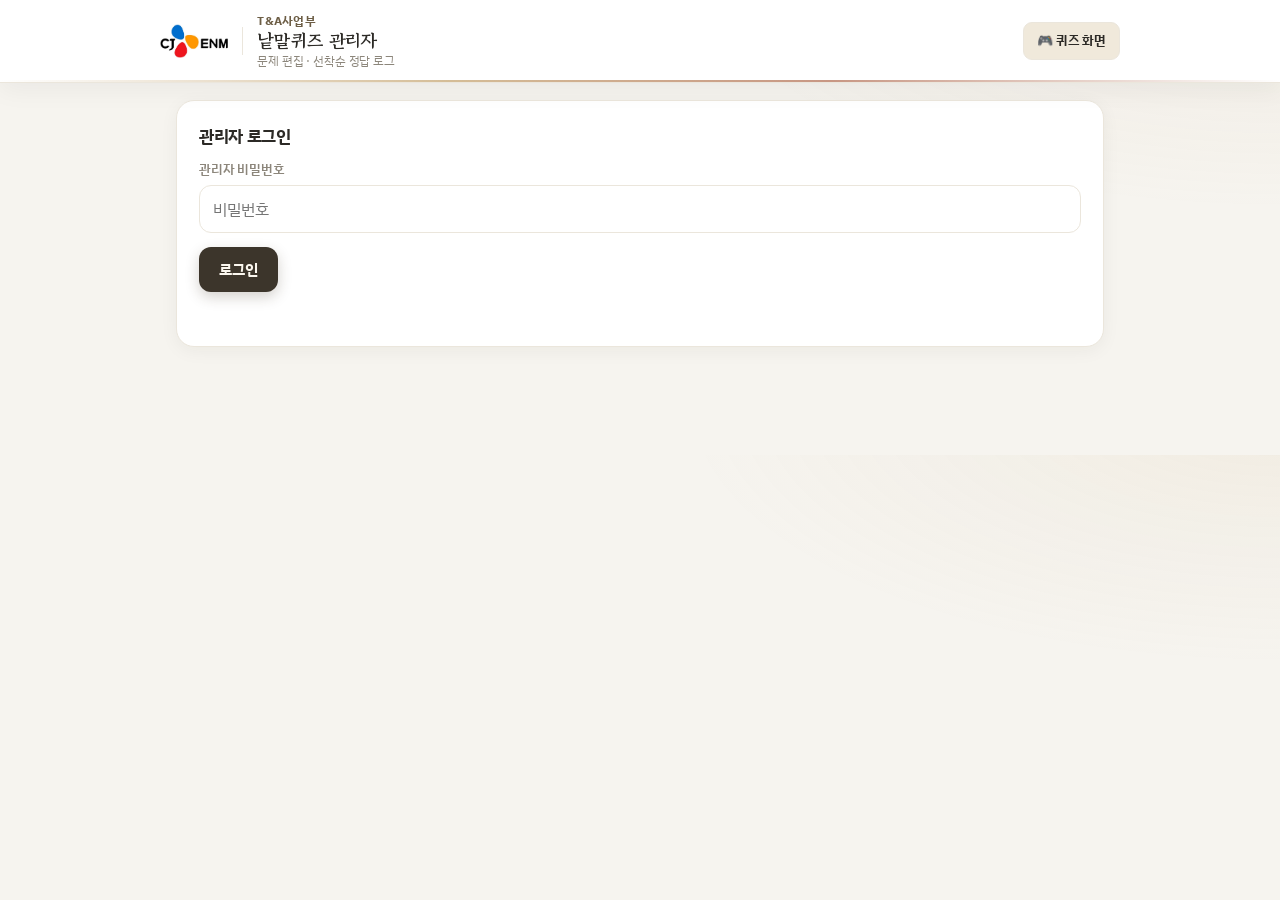
<file: admin.html>
<!DOCTYPE html>
<html lang="ko">
  <head>
    <meta charset="UTF-8" />
    <meta name="viewport" content="width=device-width, initial-scale=1.0" />
    <title>관리자 · 컴플라이언스 낱말퀴즈</title>
    <link rel="preconnect" href="https://fonts.googleapis.com" />
    <link rel="preconnect" href="https://fonts.gstatic.com" crossorigin />
    <link
      rel="stylesheet"
      href="https://fonts.googleapis.com/css2?family=Gowun+Batang:wght@400;700&family=IBM+Plex+Sans+KR:wght@400;500;600;700&display=swap"
    />
    <link rel="stylesheet" href="css/style.css?v=23" />
  </head>
  <body>
    <header class="topbar">
      <div class="topbar-inner">
        <a class="brand-home" href="index.html" aria-label="퀴즈 화면으로">
          <img class="logo" src="assets/logo.png?v=23" alt="CJ ENM" onerror="this.onerror=null;this.src='assets/logo.svg?v=23'" />
          <div class="divider"></div>
          <div class="titles">
            <div class="org">T&A사업부</div>
            <div class="title">낱말퀴즈 관리자</div>
            <div class="subtitle">문제 편집 · 선착순 정답 로그</div>
          </div>
        </a>
        <nav class="topbar-nav">
          <a class="nav-btn" href="index.html">🎮 퀴즈 화면</a>
        </nav>
      </div>
    </header>

    <main class="wrap">
      <!-- 로그인 -->
      <div class="card" id="loginCard">
        <h2>관리자 로그인</h2>
        <label for="pw">관리자 비밀번호</label>
        <input id="pw" type="password" placeholder="비밀번호" />
        <div style="margin-top: 14px">
          <button id="loginBtn" class="btn-primary">로그인</button>
        </div>
        <div id="loginStatus" class="status"></div>
      </div>

      <div id="adminBody" class="hidden">
        <div id="demoBanner" class="banner hidden">
          ⚠️ 데모 모드 — Firebase 미설정 상태입니다. 입력 내용과 로그가 이
          브라우저에만 저장됩니다. 실제 운영 전
          <code>js/firebase-config.js</code> 설정이 필요합니다.
        </div>

        <!-- 문제 편집 (비주얼 에디터) -->
        <div class="card">
          <h2>① 문제 편집</h2>
          <div class="puzzle-bar">
            <select id="puzzleSelect" aria-label="퍼즐 선택"></select>
            <button id="newPuzzleBtn" class="btn-ghost">+ 새 퍼즐</button>
            <button id="activateBtn" class="btn-primary">이 퍼즐 진행</button>
            <button id="deletePuzzleBtn" class="btn-danger">삭제</button>
            <span id="activeBadge" class="muted"></span>
          </div>
          <p class="hd-desc">
            여러 퍼즐을 만들 수 있어요. <b>이 퍼즐 진행</b>으로 지정한 퍼즐이 참가자에게 보입니다.<br />
            단어·힌트를 입력하고, <b>방향</b> 버튼과 <b>◀▲▼▶</b> 로 위치를 옮기면
            오른쪽 미리보기에 바로 반영됩니다. 다 되면 <b>저장</b>을 누르세요.
            서로 안 이어지는 단어가 붙으면 빨갛게 표시됩니다 — <b>🧩 자동 정렬</b>로 한 번에 정리할 수 있어요.
          </p>
          <label for="puzzleTitle">퍼즐 제목</label>
          <input id="puzzleTitle" type="text" placeholder="컴플라이언스 가로세로 낱말퀴즈" />
          <label class="toggle" style="margin-top: 14px">
            <input type="checkbox" id="hintToggle" />
            참가자 화면에 <b>💡 글자 힌트</b> 버튼 표시(랜덤 한 글자 공개)
          </label>
          <label class="muted" style="display: inline-flex; align-items: center; gap: 6px; margin-left: 14px">
            힌트 사용 횟수
            <input id="hintLimit" type="number" min="0" step="1" value="3"
              style="width: 60px; padding: 6px 8px" />
            회
          </label>

          <div class="editor-wrap" style="margin-top: 14px">
            <div>
              <div class="muted" style="margin-bottom: 6px">
                미리보기 — 글자를 <b>마우스로 끌어</b> 단어를 옮길 수 있어요
              </div>
              <div class="cw-scroll"><div id="preview"></div></div>
              <div id="conflictWarn"></div>
              <div class="toolbar" style="margin-top: 12px">
                <button id="addWordBtn" class="btn-ghost">+ 단어 추가</button>
                <button id="arrangeBtn" class="btn-ghost">🧩 자동 정렬(십자말풀이 자동 생성)</button>
                <label class="muted" style="display: inline-flex; align-items: center; gap: 4px; margin: 0">
                  최대 가로:세로 비율
                  <input id="maxRatio" type="number" min="1" step="0.1" value="1.6"
                    style="width: 64px; padding: 6px 8px" />
                </label>
                <button id="saveBtn" class="btn-primary">저장하기</button>
                <span id="saveStatus" class="status"></span>
              </div>
            </div>
            <div>
              <div class="muted" style="margin-bottom: 6px">단어 · 힌트</div>
              <div id="wordList"></div>
            </div>
          </div>
        </div>

        <!-- 정답 로그 -->
        <div class="card">
          <h2>② 정답 로그</h2>
          <div class="toolbar">
            <span class="muted">정렬:</span>
            <div class="seg" id="sortSeg">
              <button data-sort="order" class="active">제출 순서(선착순)</button>
              <button data-sort="time">풀이 시간(빠른순)</button>
            </div>
            <button id="refreshBtn" class="btn-ghost">새로고침</button>
            <button id="csvBtn" class="btn-ghost">CSV 내려받기</button>
            <button id="drawBtn" class="btn-primary">🎲 랜덤 뽑기</button>
            <button id="resetBtn" class="btn-danger">순위 초기화</button>
            <span id="logStatus" class="muted"></span>
          </div>
          <div id="drawBox" class="draw-box hidden">
            <div class="muted">당첨자</div>
            <div class="winner" id="winnerName">—</div>
            <div class="muted" id="winnerDept"></div>
          </div>
          <div class="tbl-scroll">
            <table>
              <thead>
                <tr>
                  <th>순위</th>
                  <th>이름</th>
                  <th>소속/부서</th>
                  <th>제출 시각</th>
                  <th>풀이 시간</th>
                </tr>
              </thead>
              <tbody id="logBody"></tbody>
            </table>
          </div>
        </div>
      </div>
    </main>

    <script type="module" src="js/admin.js?v=23"></script>
  </body>
</html>
</file>
<file: css/style.css>
/* style.css — CJ ENM · T&A사업부 컴플라이언스 가로세로 낱말퀴즈 */
:root {
  --cell: 50px;
  --brand: #1668d6; /* CJ 블루 */
  --brand-dark: #0f4fa8;
  --brand2: #e8330d; /* CJ 레드 (포인트) */
  --accent: #f7a300; /* CJ 오렌지 */
  --ink: #141414;
  --muted: #6b7280;
  --line: #c7ccd4;
  --grid-line: #2b2b2b;
  --bg: #f4f5f7;
  --ok: #15803d;
  --warn: #c2410c;
  font-family: "Pretendard", -apple-system, BlinkMacSystemFont,
    "Apple SD Gothic Neo", "Malgun Gothic", system-ui, sans-serif;
}

* {
  box-sizing: border-box;
}
body {
  margin: 0;
  background: var(--bg);
  color: var(--ink);
  -webkit-text-size-adjust: 100%;
  line-height: 1.5;
}
a {
  color: var(--brand-dark);
}

/* 상단바 */
.topbar {
  background: #fff;
  border-bottom: 1px solid var(--line);
  padding: 12px 18px;
  position: sticky;
  top: 0;
  z-index: 10;
  box-shadow: 0 1px 3px rgba(0, 0, 0, 0.04);
}
.topbar-inner {
  max-width: 960px;
  margin: 0 auto;
  display: flex;
  align-items: center;
  gap: 14px;
}
.topbar .logo {
  height: 34px;
  width: auto;
  flex: none;
}
.topbar .divider {
  width: 1px;
  height: 28px;
  background: var(--line);
  flex: none;
}
.topbar .titles .org {
  font-size: 12px;
  color: var(--brand-dark);
  font-weight: 700;
  letter-spacing: 0.02em;
}
.topbar .titles .title {
  font-size: 18px;
  font-weight: 800;
  line-height: 1.2;
}
.topbar .titles .subtitle {
  font-size: 12px;
  color: var(--muted);
}

.wrap {
  max-width: 960px;
  margin: 0 auto;
  padding: 18px 16px 90px;
  position: relative;
}

.banner {
  background: #fff7ed;
  border: 1px solid #fed7aa;
  color: #9a3412;
  padding: 11px 13px;
  border-radius: 10px;
  font-size: 13px;
  margin-bottom: 16px;
}
.banner code {
  background: #fde8d0;
  padding: 1px 5px;
  border-radius: 4px;
}

.card {
  background: #fff;
  border: 1px solid var(--line);
  border-radius: 14px;
  padding: 20px;
  margin-bottom: 18px;
  box-shadow: 0 1px 2px rgba(0, 0, 0, 0.03);
}
.card h2 {
  margin: 0 0 6px;
  font-size: 17px;
}
.card .hd-desc {
  margin: 0 0 14px;
  font-size: 13.5px;
  color: var(--muted);
}

/* 타이머 */
.timer-bar {
  display: flex;
  align-items: center;
  justify-content: space-between;
  gap: 10px;
  margin-bottom: 14px;
  flex-wrap: wrap;
}
.timer {
  font-variant-numeric: tabular-nums;
  font-weight: 800;
  font-size: 20px;
  color: var(--brand-dark);
  background: #eaf1fc;
  border: 1px solid #bcd5f6;
  border-radius: 999px;
  padding: 6px 16px;
}

/* 퍼즐 그리드 */
.cw-scroll {
  overflow-x: auto;
  padding: 4px 0 8px;
}
.cw-grid {
  display: grid;
  gap: 0;
  width: max-content;
  margin: 0 auto;
  background: var(--grid-line);
  border: 2px solid var(--grid-line);
  border-radius: 4px;
}
.cw-cell {
  width: var(--cell);
  height: var(--cell);
  position: relative;
  background: #fff;
  outline: 1px solid var(--grid-line);
}
.cw-blank {
  background: var(--grid-line);
  outline: none;
}
.cw-num {
  position: absolute;
  top: 2px;
  left: 3px;
  font-size: 11px;
  font-weight: 700;
  color: var(--brand-dark);
  line-height: 1;
  pointer-events: none;
  z-index: 1;
}
.cw-input {
  width: 100%;
  height: 100%;
  border: none;
  text-align: center;
  font-size: 24px;
  font-weight: 700;
  background: transparent;
  color: var(--ink);
  padding: 0;
  outline: none;
  caret-color: var(--brand);
}
.cw-input:focus {
  background: #dceafb;
  box-shadow: inset 0 0 0 2px var(--brand);
}
/* 교차 칸: 정답 글자를 미리 보여주는 힌트 */
.cw-cell.cw-hint {
  background: #eaf1fc;
}
.cw-cell.cw-hint .cw-input {
  color: var(--brand);
  font-weight: 800;
}
.cw-cell.correct {
  background: #e6f6ec !important;
}
.cw-cell.correct .cw-input {
  color: var(--ok);
}

/* 힌트(열쇠) 목록 */
.clues {
  display: grid;
  grid-template-columns: 1fr 1fr;
  gap: 22px;
}
.clues h3 {
  font-size: 15px;
  margin: 0 0 10px;
  color: #fff;
  background: var(--brand);
  display: inline-block;
  padding: 4px 12px;
  border-radius: 999px;
}
.clues ol {
  margin: 0;
  padding: 0;
  list-style: none;
}
.clues li {
  display: flex;
  gap: 9px;
  font-size: 15px;
  line-height: 1.55;
  padding: 8px 0;
  border-bottom: 1px solid #eef0f3;
}
.clues li .qn {
  flex: none;
  min-width: 24px;
  height: 24px;
  border-radius: 6px;
  background: #eaf1fc;
  color: var(--brand);
  font-weight: 800;
  font-size: 13px;
  display: inline-flex;
  align-items: center;
  justify-content: center;
}
@media (max-width: 600px) {
  .clues {
    grid-template-columns: 1fr;
    gap: 16px;
  }
  :root {
    --cell: 42px;
  }
  .cw-input {
    font-size: 21px;
  }
}

/* 입력 폼 */
label {
  display: block;
  font-size: 13px;
  color: var(--muted);
  margin: 12px 0 5px;
  font-weight: 600;
}
input[type="text"],
input[type="password"],
textarea {
  width: 100%;
  padding: 12px 13px;
  border: 1px solid var(--line);
  border-radius: 10px;
  font-size: 16px;
  font-family: inherit;
}
input[type="text"]:focus,
input[type="password"]:focus,
textarea:focus {
  outline: none;
  border-color: var(--brand);
  box-shadow: 0 0 0 3px rgba(22, 104, 214, 0.14);
}
textarea {
  min-height: 240px;
  resize: vertical;
  line-height: 1.55;
  font-size: 14px;
}
.row {
  display: flex;
  gap: 12px;
}
.row > div {
  flex: 1;
}

button,
.btn {
  appearance: none;
  border: none;
  border-radius: 10px;
  padding: 12px 20px;
  font-size: 15px;
  font-weight: 700;
  cursor: pointer;
  font-family: inherit;
}
.btn-primary {
  background: var(--brand);
  color: #fff;
}
.btn-primary:hover {
  background: var(--brand-dark);
}
.btn-primary:disabled {
  background: #a9c4ec;
  cursor: not-allowed;
}
.btn-ghost {
  background: #f1f2f4;
  color: var(--ink);
  border: 1px solid var(--line);
}
.btn-ghost:hover {
  background: #e7e9ec;
}
.btn-danger {
  background: #fff;
  color: #b91c1c;
  border: 1px solid #fca5a5;
}
.btn-danger:hover {
  background: #fef2f2;
}
.btn-lg {
  padding: 16px 32px;
  font-size: 18px;
  border-radius: 12px;
}

.status {
  margin-top: 12px;
  font-size: 14px;
  min-height: 20px;
}
.status.ok {
  color: var(--ok);
  font-weight: 700;
}
.status.bad {
  color: var(--warn);
}

.result-box {
  text-align: center;
  padding: 26px 16px;
}
.result-box .rank {
  font-size: 44px;
  font-weight: 900;
  color: var(--brand);
}
.result-box .msg {
  margin-top: 8px;
  color: var(--muted);
}

/* 시작 화면(인트로) — 퍼즐을 가렸다가 시작하기 누르면 시작 */
.intro {
  text-align: center;
  padding: 40px 20px;
}
.intro h2 {
  font-size: 22px;
  margin: 0 0 10px;
}
.intro p {
  color: var(--muted);
  font-size: 15px;
  margin: 6px 0;
}
.intro .rules {
  display: inline-block;
  text-align: left;
  background: #eef4fd;
  border: 1px solid #cfe0fa;
  border-radius: 12px;
  padding: 16px 20px;
  margin: 18px 0 24px;
  font-size: 14px;
  line-height: 1.9;
}
.intro .rules b {
  color: var(--brand2);
}
.intro-form {
  max-width: 440px;
  margin: 0 auto;
  text-align: left;
}

/* 관리자: 로그 테이블 */
table {
  width: 100%;
  border-collapse: collapse;
  font-size: 14px;
}
th,
td {
  text-align: left;
  padding: 10px 11px;
  border-bottom: 1px solid var(--line);
}
th {
  color: var(--muted);
  font-size: 12px;
  font-weight: 700;
}
tr.first td {
  background: #eaf1fc;
  font-weight: 700;
}
.rank-badge {
  display: inline-block;
  min-width: 22px;
  text-align: center;
  font-weight: 800;
  color: var(--brand-dark);
}
.muted {
  color: var(--muted);
  font-size: 13px;
}
.hidden {
  display: none !important;
}

.toolbar {
  display: flex;
  gap: 10px;
  flex-wrap: wrap;
  align-items: center;
  margin-bottom: 12px;
}
.seg {
  display: inline-flex;
  border: 1px solid var(--line);
  border-radius: 9px;
  overflow: hidden;
}
.seg button {
  border-radius: 0;
  padding: 8px 14px;
  font-size: 13px;
  background: #fff;
  color: var(--muted);
}
.seg button.active {
  background: var(--brand);
  color: #fff;
}

/* 인쇄 시: 입력칸은 비우고 그리드/힌트만 */
@media print {
  .no-print {
    display: none !important;
  }
  body {
    background: #fff;
  }
  .cw-input {
    color: transparent !important;
  }
  .cw-cell.cw-hint .cw-input {
    color: var(--brand) !important;
  }
}

/* ───────────────── 역동적 효과 / 상호작용 ───────────────── */

/* 현재 입력 칸 & 현재 단어 하이라이트 */
.cw-cell.in-word {
  background: #eaf3ff;
}
.cw-cell.active {
  background: #cfe2fb;
  box-shadow: inset 0 0 0 3px var(--brand2);
  z-index: 2;
}
.cw-cell.active .cw-input {
  caret-color: var(--brand2);
}

/* 글자 입력 시 살짝 튀는 팝 애니메이션 */
@keyframes cwpop {
  0% { transform: scale(0.62); }
  55% { transform: scale(1.18); }
  100% { transform: scale(1); }
}
.cw-cell.pop .cw-input {
  animation: cwpop 0.18s ease;
}

/* 랜덤으로 공개된 힌트 글자 */
.cw-cell.cw-revealed {
  background: #fff4d6;
}
.cw-cell.cw-revealed .cw-input {
  color: #c97a00;
  font-weight: 800;
}

/* 정답 단어 맞췄을 때 한 번 반짝 */
@keyframes correctflash {
  0% { background: #b8f0cd; }
  100% { background: #e6f6ec; }
}
.cw-cell.correct {
  animation: correctflash 0.5s ease;
}

/* 힌트 버튼 */
.btn-hint {
  background: linear-gradient(135deg, #ffb43d, var(--accent));
  color: #4a2c00;
}
.btn-hint:hover { filter: brightness(1.05); }
.btn-hint:disabled { opacity: 0.5; cursor: not-allowed; }

/* 버튼 눌림 효과 */
button:active { transform: translateY(1px) scale(0.99); }

/* 카드 살짝 떠오르기 */
.card { transition: box-shadow 0.2s ease, transform 0.2s ease; }

/* 타이머 박동 */
@keyframes tick {
  0%, 100% { transform: scale(1); }
  50% { transform: scale(1.06); }
}
.timer.run { animation: tick 1s ease-in-out infinite; }

/* 로고 호버 시 블라썸 살짝 회전 */
.topbar .logo { transition: transform 0.4s ease; }
.topbar .logo:hover { transform: rotate(8deg) scale(1.04); }

/* 결과 등수 등장 */
@keyframes rankpop {
  0% { transform: scale(0.4); opacity: 0; }
  60% { transform: scale(1.15); opacity: 1; }
  100% { transform: scale(1); }
}
.result-box .rank { animation: rankpop 0.5s cubic-bezier(0.2, 1.2, 0.4, 1); }

/* 컨페티 */
.confetti {
  position: fixed;
  inset: 0;
  pointer-events: none;
  overflow: hidden;
  z-index: 9999;
}
.confetti i {
  position: absolute;
  top: -24px;
  width: 9px;
  height: 14px;
  border-radius: 2px;
  opacity: 0.95;
  animation: conffall linear forwards;
}
@keyframes conffall {
  to { transform: translateY(112vh) rotate(720deg); }
}

/* 관리자: 에디터 (세로 배치 — 미리보기가 입력 칸을 찌그러뜨리지 않도록) */
.editor-wrap { display: grid; grid-template-columns: 1fr; gap: 16px; }
.editor-wrap .cw-scroll { max-width: 100%; }
.word-row {
  display: grid;
  grid-template-columns: 130px minmax(0, 1fr) auto auto auto auto;
  gap: 8px;
  align-items: center;
  margin-bottom: 6px;
}
.word-row input[type="text"] { font-size: 14px; padding: 8px 9px; }
.word-row .dirbtn {
  padding: 8px 10px; font-size: 13px; white-space: nowrap;
  background: #eef1f5; border: 1px solid var(--line);
}
.word-row .dirbtn.down { background: #eef4fd; color: var(--brand-dark); }
.word-row .nudge { display: inline-flex; gap: 2px; }
.word-row .nudge button {
  padding: 4px 7px; font-size: 12px; background: #f1f2f4;
  border: 1px solid var(--line); line-height: 1;
}
.word-row .rm {
  padding: 6px 9px; background: #fff; color: #b91c1c;
  border: 1px solid #fca5a5; font-size: 13px;
}
.editor-head, .word-row { font-size: 13px; }
.conflict-warn {
  background: #fef2f2; border: 1px solid #fca5a5; color: #b91c1c;
  border-radius: 8px; padding: 8px 10px; font-size: 13px; margin: 8px 0;
}
.draw-box {
  text-align: center; padding: 22px; margin-top: 10px;
  background: #eef4fd; border: 1px dashed #9bc0f2; border-radius: 12px;
}
.draw-box .winner { font-size: 30px; font-weight: 900; color: var(--brand); }
.toggle {
  display: inline-flex; align-items: center; gap: 8px;
  font-size: 14px; font-weight: 700; cursor: pointer;
}
.toggle input { width: auto; }
.cw-cell.cw-conflict {
  background: #ffd9d4 !important;
  box-shadow: inset 0 0 0 2px var(--brand2);
}
/* 에디터 미리보기: 단어를 마우스로 끌어 이동 */
.cw-draggable .cw-input { cursor: grab; touch-action: none; }
.cw-draggable .cw-cell.cw-blank { cursor: default; }

/* ───────── 에디터 단어 카드 (힌트 잘림 해결) ───────── */
.word-card {
  border: 1px solid var(--line);
  border-radius: 12px;
  padding: 10px 12px;
  margin-bottom: 8px;
  background: #fff;
}
.wc-top { display: flex; gap: 8px; align-items: center; flex-wrap: wrap; }
.wc-top .ans { width: 150px; flex: none; font-weight: 700; }
.wc-clue { margin-top: 8px; }
.wc-clue textarea {
  width: 100%;
  min-height: 46px;
  font-size: 14px;
  line-height: 1.45;
  resize: vertical;
}

/* ───────── 가로/세로 열쇠 색 구분 (연한 색) ───────── */
.clue-group { border-radius: 14px; padding: 14px 16px; }
.g-across { background: #eef5ff; }
.g-across h3 { background: var(--brand); color: #fff; }
.g-across .qn { background: #d3e4ff; color: var(--brand-dark); }
.g-down { background: #fff6e9; }
.g-down h3 { background: var(--accent); color: #4a2c00; }
.g-down .qn { background: #ffe5bd; color: #9a5b00; }

/* ───────── 귀여운 애니메이션 ───────── */
/* 칸 선택할 때 통 튀기 */
@keyframes cwbounce {
  0% { transform: scale(1); }
  45% { transform: scale(1.22); }
  100% { transform: scale(1); }
}
.cw-cell.active .cw-input { animation: cwbounce 0.22s ease; }

/* 힌트로 글자 공개될 때 반짝 회전 */
@keyframes sparklepop {
  0% { transform: scale(0.3) rotate(-15deg); }
  60% { transform: scale(1.3) rotate(8deg); }
  100% { transform: scale(1) rotate(0); }
}
.cw-cell.cw-revealed .cw-input { animation: sparklepop 0.45s ease; }

/* 정답 알림 통통 */
@keyframes pulseok { 0%, 100% { transform: scale(1); } 50% { transform: scale(1.07); } }
.status.ok { animation: pulseok 0.5s ease; display: inline-block; }

/* 결과(등수) 등장 */
@keyframes popin {
  0% { transform: scale(0.5); opacity: 0; }
  70% { transform: scale(1.1); opacity: 1; }
  100% { transform: scale(1); }
}
.result-box { animation: popin 0.5s cubic-bezier(0.2, 1.3, 0.4, 1); }

/* 버튼 귀여운 호버 */
.btn-lg:hover { transform: translateY(-2px) scale(1.03); }
@keyframes wiggle {
  0%, 100% { transform: rotate(0); }
  25% { transform: rotate(-7deg); }
  75% { transform: rotate(7deg); }
}
.btn-hint:hover { animation: wiggle 0.4s ease; }

/* ───────── 방향별 번호 색 (가로=파랑 / 세로=주황 / 둘다=보라) ───────── */
.cw-num.num-a { color: var(--brand); }
.cw-num.num-d { color: #c97a00; }
.cw-num.num-both { color: #7a3df0; }
/* 방향별 칸 색(관리자 미리보기) */
.cw-cell.dir-a { background: #eef5ff; }
.cw-cell.dir-d { background: #fff6e9; }
.cw-cell.dir-ad { background: #eafaef; }

/* ───────── 상단 네비 (랭킹 / 관리자) ───────── */
.topbar-nav { margin-left: auto; display: flex; gap: 8px; align-items: center; }
.nav-btn {
  display: inline-flex; align-items: center; gap: 4px;
  padding: 8px 13px; border-radius: 9px;
  background: #f1f2f4; border: 1px solid var(--line);
  color: var(--ink); font-weight: 700; font-size: 13px;
  text-decoration: none; cursor: pointer; white-space: nowrap;
}
.nav-btn:hover { background: var(--brand); color: #fff; border-color: var(--brand); }

/* ───────── 완료 화면: 큰 풀이시간 ───────── */
.done-emoji { font-size: 44px; animation: rankpop 0.5s ease; }
.done-time-label { color: var(--muted); font-size: 14px; margin-top: 4px; }
.done-time {
  font-size: 56px; font-weight: 900; color: var(--brand);
  font-variant-numeric: tabular-nums; line-height: 1.1;
  animation: popin 0.5s cubic-bezier(0.2, 1.3, 0.4, 1);
}
#doneRank { font-size: 22px; font-weight: 800; color: var(--ink); margin-top: 10px; }

/* ───────── 랭킹 ───────── */
.rank-head { display: flex; align-items: center; justify-content: space-between; }
.seg-wrap { flex-wrap: wrap; }
.seg.seg-wrap button { flex: 1 1 auto; min-width: 110px; }

/* ───────── 입력형 그리드: 글자칸 + 단일 캐럿 ───────── */
.cw-ch {
  display: flex; align-items: center; justify-content: center;
  width: 100%; height: 100%;
  font-size: 24px; font-weight: 700; color: var(--ink);
  user-select: none;
}
.cw-cell.cw-hint .cw-ch { color: var(--brand); font-weight: 800; }
.cw-cell.cw-revealed .cw-ch { color: #c97a00; font-weight: 800; }
.cw-cell.correct .cw-ch { color: var(--ok); }
.cw-caret {
  position: absolute; box-sizing: border-box;
  border: none; outline: none; text-align: center;
  font-size: 24px; font-weight: 700; background: #fff;
  color: var(--ink); padding: 0; caret-color: var(--brand); z-index: 5;
  font-family: inherit; box-shadow: inset 0 0 0 3px var(--brand2);
}
@media (max-width: 600px) {
  .cw-ch { font-size: 21px; }
}

/* ───────── 칸 클릭 시 힌트(문제) 팝업 ───────── */
.clue-pop {
  position: fixed; z-index: 9998; max-width: 300px;
  background: #14181f; color: #fff; padding: 10px 12px;
  border-radius: 12px; font-size: 13px; line-height: 1.5;
  box-shadow: 0 8px 24px rgba(0, 0, 0, 0.28);
  animation: popin 0.16s ease;
}
.clue-pop.hidden { display: none; }
.clue-pop .cp-line { margin: 3px 0; }
.clue-pop .cp-a, .clue-pop .cp-d {
  display: inline-block; border-radius: 5px; padding: 1px 6px;
  font-weight: 800; margin-right: 5px; font-size: 12px;
}
.clue-pop .cp-a { background: var(--brand); color: #fff; }
.clue-pop .cp-d { background: var(--accent); color: #3d2600; }

/* ───────── 글자 크기를 칸 크기에 비례 → 확대/축소 시 함께 커짐 ───────── */
.cw-input, .cw-ch, .cw-caret { font-size: calc(var(--cell) * 0.5); }
.cw-num { font-size: calc(var(--cell) * 0.24); }

/* 확대/축소 바 */
.zoom-bar { display: flex; align-items: center; gap: 6px; margin: 2px 0 10px; font-size: 13px; }
.zoom-btn {
  padding: 6px 12px; border-radius: 8px; background: #f1f2f4;
  border: 1px solid var(--line); font-size: 15px; font-weight: 800; cursor: pointer;
}
.zoom-btn:hover { background: var(--brand); color: #fff; border-color: var(--brand); }
.cw-scroll { -webkit-overflow-scrolling: touch; }

/* 표 가로 스크롤 래퍼 */
.tbl-scroll { overflow-x: auto; -webkit-overflow-scrolling: touch; }
.tbl-scroll table { min-width: 380px; }

/* ───────── 반응형 (휴대폰/태블릿) ───────── */
@media (max-width: 720px) {
  .topbar { padding: 10px 12px; }
  .topbar-inner { flex-wrap: wrap; gap: 8px 10px; }
  .topbar .logo { height: 28px; }
  .topbar .divider { display: none; }
  .titles { flex: 1 1 auto; min-width: 0; }
  .topbar .titles .title {
    font-size: 15px; white-space: nowrap; overflow: hidden; text-overflow: ellipsis;
  }
  .topbar .titles .subtitle { display: none; }
  .topbar-nav { gap: 6px; }
  .nav-btn { padding: 7px 9px; font-size: 12px; }

  .wrap { padding: 14px 12px 80px; }
  .card { padding: 14px; border-radius: 12px; }
  .card h2 { font-size: 16px; }
  .card .hd-desc { font-size: 13px; }

  .row { flex-direction: column; gap: 10px; }
  .timer { font-size: 18px; padding: 5px 13px; }

  table { font-size: 13px; }
  th, td { padding: 8px 7px; }

  .done-time { font-size: 46px; }
  .intro { padding: 26px 14px; }
  .intro h2 { font-size: 19px; }
  .intro .rules { padding: 14px 16px; font-size: 13px; line-height: 1.75; }
  .btn-lg { padding: 14px 26px; font-size: 17px; }

  .wc-top { gap: 6px; }
  .wc-top .ans { width: auto; flex: 1 1 110px; }
  .word-row { grid-template-columns: 1fr; } /* 혹시 남아있는 구형 행 보호 */
}
@media (max-width: 460px) {
  :root { --cell: 36px; }
  .nav-btn { font-size: 11px; padding: 6px 8px; }
  .clue-group { padding: 12px; }
  .seg.seg-wrap button { min-width: 0; flex: 1 1 46%; font-size: 12px; padding: 8px 6px; }
}
@media (max-width: 360px) {
  :root { --cell: 32px; }
}

/* ───────── 모바일 상단바: 한 줄 압축 + 고정 해제(화면 가림 방지) ───────── */
@media (max-width: 720px) {
  .topbar { position: static; padding: 8px 12px; }
  .topbar-inner { flex-wrap: nowrap; gap: 8px; }
  .topbar .logo { height: 24px; }
  .topbar .divider { display: none; }
  .titles { flex: 1 1 auto; min-width: 0; }
  .topbar .titles .org,
  .topbar .titles .subtitle { display: none; }
  .topbar .titles .title {
    font-size: 14px; white-space: nowrap; overflow: hidden; text-overflow: ellipsis;
  }
  .topbar-nav { flex: 0 0 auto; gap: 6px; margin-left: 6px; }
  .nav-btn { padding: 6px 9px; font-size: 12px; }
}

/* ───────── 그리드 칸 정렬 보강(줄 어긋남 방지) ───────── */
.cw-cell { overflow: hidden; box-sizing: border-box; }
.cw-ch { line-height: 1; }
.cw-grid { line-height: normal; }

/* 관리자 퍼즐 선택 바 */
.puzzle-bar { display: flex; flex-wrap: wrap; gap: 8px; align-items: center; margin-bottom: 12px; }
.puzzle-bar select {
  flex: 1 1 180px; min-width: 140px; padding: 9px 10px;
  border: 1px solid var(--line); border-radius: 9px; font-size: 14px; font-family: inherit;
}
.puzzle-bar .is-active { color: var(--ok); font-weight: 800; }

/* 모바일/태블릿: 상단바엔 로고+버튼만 (긴 제목은 본문에서 표시 → 잘림 없음) */
@media (max-width: 720px) {
  .topbar .titles { display: none; }
  .topbar-inner { justify-content: space-between; flex-wrap: nowrap; }
  .topbar-nav { margin-left: 0; }
}

/* ════════════════ 디자인 리프레시 (v20) ════════════════ */
:root {
  --bg: #eef1f6;
  --ink: #191c23;
  --muted: #6e7686;
  --line: #e3e7ef;
}
html { -webkit-text-size-adjust: 100%; }
body {
  background:
    radial-gradient(1100px 480px at 100% -8%, rgba(22, 104, 214, 0.08), transparent 60%),
    radial-gradient(820px 460px at -8% 2%, rgba(232, 51, 13, 0.05), transparent 55%),
    var(--bg);
  letter-spacing: -0.01em;
  -webkit-font-smoothing: antialiased;
  -moz-osx-font-smoothing: grayscale;
}

/* 상단바: 하단 CJ 그라데이션 라인 + 부드러운 그림자 */
.topbar {
  border-bottom: none;
  box-shadow: 0 1px 0 var(--line), 0 8px 24px rgba(20, 24, 33, 0.05);
}
.topbar::after {
  content: "";
  position: absolute;
  left: 0; right: 0; bottom: 0;
  height: 3px;
  background: linear-gradient(90deg, var(--brand), var(--accent) 55%, var(--brand2));
}

/* 카드 */
.card {
  border: 1px solid var(--line);
  border-radius: 18px;
  box-shadow: 0 6px 22px rgba(20, 24, 33, 0.06);
  padding: 22px;
}
.card h2 { font-weight: 800; letter-spacing: -0.02em; }

/* 버튼 */
button, .btn {
  border-radius: 12px;
  transition: transform 0.08s ease, box-shadow 0.16s ease, filter 0.16s ease, background 0.16s ease;
}
.btn-primary {
  background: linear-gradient(135deg, #2f80ed, var(--brand));
  box-shadow: 0 6px 16px rgba(22, 104, 214, 0.28);
}
.btn-primary:hover { background: linear-gradient(135deg, #2474e4, var(--brand-dark)); }
.btn-primary:disabled { background: #aebfd9; box-shadow: none; }
.btn-lg { border-radius: 14px; box-shadow: 0 8px 22px rgba(22, 104, 214, 0.32); }
.btn-hint { box-shadow: 0 5px 14px rgba(247, 163, 0, 0.3); }

/* 인트로 히어로 */
.intro h2 {
  font-size: 27px; font-weight: 900; letter-spacing: -0.03em;
  background: linear-gradient(120deg, var(--brand), var(--brand2));
  -webkit-background-clip: text; background-clip: text; color: transparent;
}
.intro .rules {
  background: #fff; border: 1px solid var(--line);
  box-shadow: 0 3px 14px rgba(20, 24, 33, 0.05);
}

/* 타이머 / 큰 풀이시간 */
.timer {
  border: none;
  background: linear-gradient(135deg, #ecf3ff, #dfeaff);
  box-shadow: 0 3px 10px rgba(22, 104, 214, 0.16);
}
.done-time {
  background: linear-gradient(120deg, var(--brand), var(--brand2));
  -webkit-background-clip: text; background-clip: text; color: transparent;
}

/* 그리드 외곽을 살짝 띄움 */
.cw-grid { border-radius: 10px; box-shadow: 0 8px 22px rgba(20, 24, 33, 0.12); }

/* 입력/선택 라운드 통일 */
input[type="text"], input[type="password"], textarea, select { border-radius: 12px; }

/* 모바일 상단바: 고정 해제하되 ::after 라인 위치 유지 위해 relative */
@media (max-width: 720px) {
  .topbar { position: relative; }
  .intro h2 { font-size: 22px; }
}

/* ════════════════ 모던 베이지 리프레시 (v21) ════════════════ */
:root {
  --bg: #ece4d6;
  --ink: #3a342b;
  --muted: #968c7c;
  --line: #e2d8c6;
  --brand: #8c7a5e;        /* 따뜻한 토프 */
  --brand-dark: #6d5e46;
  --brand2: #b06a4f;       /* 테라코타 */
  --accent: #c2a06a;       /* 소프트 골드 */
  --grid-line: #8d8068;
  --ok: #5f7a4e;
  --warn: #b06a30;
  --serif: "Gowun Batang", "Nanum Myeongjo", serif;
  font-family: "IBM Plex Sans KR", -apple-system, BlinkMacSystemFont,
    "Apple SD Gothic Neo", system-ui, sans-serif;
}
body {
  background:
    radial-gradient(900px 420px at 100% -10%, rgba(194, 160, 106, 0.16), transparent 60%),
    radial-gradient(700px 380px at -5% 0%, rgba(176, 106, 79, 0.08), transparent 55%),
    var(--bg);
  color: var(--ink);
}

/* 상단바 */
.topbar { background: #fbf7ef; }
.topbar::after {
  height: 2px;
  background: linear-gradient(90deg, transparent, var(--accent) 35%, var(--brand2) 65%, transparent);
  opacity: 0.7;
}
.topbar .titles .title { font-family: var(--serif); font-weight: 700; }

/* 카드 */
.card { background: #fbf7ef; box-shadow: 0 6px 22px rgba(58, 46, 28, 0.06); }

/* 버튼: 차분한 차콜브라운 */
.btn-primary {
  background: #3c352b;
  box-shadow: 0 5px 14px rgba(58, 46, 28, 0.22);
  color: #fbf7ef;
}
.btn-primary:hover { background: #2a251d; }
.btn-primary:disabled { background: #c2b6a0; color: #fff; box-shadow: none; }
.btn-lg { background: #3c352b; box-shadow: 0 8px 20px rgba(58, 46, 28, 0.26); }
.btn-ghost { background: #f0e9db; border-color: var(--line); color: var(--ink); }
.btn-ghost:hover { background: #e7ddca; }
.btn-hint {
  background: linear-gradient(135deg, #d8be88, var(--accent));
  color: #4a3a17; box-shadow: 0 5px 14px rgba(194, 160, 106, 0.3);
}
.nav-btn { background: #f0e9db; border-color: var(--line); }
.nav-btn:hover { background: var(--brand); color: #fff; border-color: var(--brand); }

/* 인트로 */
.intro h2 {
  font-family: var(--serif);
  background: none; -webkit-background-clip: border-box; background-clip: border-box;
  color: var(--ink); font-weight: 700; letter-spacing: -0.01em;
}
.intro .rules {
  list-style: none; margin: 18px auto 24px; padding: 16px 18px; max-width: 360px;
  background: #f6efe1; border: 1px solid var(--line); border-radius: 14px;
  text-align: left; box-shadow: 0 3px 12px rgba(58, 46, 28, 0.05);
}
.intro .rules li {
  position: relative; padding: 5px 0 5px 20px; font-size: 14px; line-height: 1.55; color: #5b5448;
}
.intro .rules li::before {
  content: "•"; position: absolute; left: 4px; top: 5px; color: var(--brand2); font-weight: 800;
}
.intro .rules b { color: var(--brand-dark); }

/* 타이머 / 큰 풀이시간 */
.timer {
  background: #f0e7d4; color: var(--brand-dark);
  box-shadow: 0 2px 8px rgba(140, 122, 94, 0.18);
}
.done-time {
  font-family: var(--serif);
  background: none; -webkit-background-clip: border-box; background-clip: border-box;
  color: var(--brand2);
}
#doneRank { color: var(--ink); }

/* 그리드 (따뜻한 톤) */
.cw-grid { box-shadow: 0 8px 22px rgba(58, 46, 28, 0.12); }
.cw-cell { background: #fffdf8; }
.cw-caret { background: #fffaf0; box-shadow: inset 0 0 0 3px var(--brand2); }
.cw-cell.cw-hint { background: #f0e7d3; }
.cw-cell.cw-hint .cw-ch { color: var(--brand-dark); }
.cw-cell.cw-revealed { background: #f6e7c5; }
.cw-cell.cw-revealed .cw-ch { color: #a87a22; }
.cw-cell.correct { background: #e8efd9 !important; }
.cw-cell.correct .cw-ch { color: var(--ok); }
.cw-cell.in-word { background: #f3ebd9; }
.cw-cell.active { background: #ecdfc6; }
.cw-num.num-a { color: var(--brand); }
.cw-num.num-d { color: #a87a22; }
.cw-num.num-both { color: var(--brand2); }
.cw-cell.dir-a { background: #f4eee1; }
.cw-cell.dir-d { background: #eef0e3; }
.cw-cell.dir-ad { background: #e9efdc; }

/* 힌트(열쇠) 목록 색 구분 — 토프 / 세이지 */
.clue-group.g-across { background: #f4eee1; }
.g-across h3 { background: var(--brand); color: #fff; }
.g-across .qn { background: #e7dcc6; color: var(--brand-dark); }
.clue-group.g-down { background: #eef0e3; }
.g-down h3 { background: #8a9a6b; color: #fff; }
.g-down .qn { background: #dfe4cf; color: #5d6a44; }

/* ════════ 랭킹 시상대(podium) + TOP10 강조 ════════ */
.podium {
  display: grid; grid-template-columns: 1fr 1.15fr 1fr; gap: 10px;
  align-items: end; margin: 8px 0 18px;
}
.podium .pcard {
  border-radius: 14px; padding: 14px 10px; text-align: center;
  color: #4a3f2c; position: relative; overflow: hidden;
  box-shadow: 0 6px 16px rgba(58, 46, 28, 0.12);
  animation: popin 0.5s cubic-bezier(0.2, 1.3, 0.4, 1) both;
}
.podium .pcard .medal { font-size: 30px; line-height: 1; }
.podium .pcard .pname { font-weight: 800; font-size: 16px; margin-top: 4px; }
.podium .pcard .pdept { font-size: 12px; opacity: 0.8; }
.podium .pcard .pmetric { font-size: 12px; margin-top: 4px; font-weight: 700; }
.podium .p1 {
  background: linear-gradient(160deg, #fbe7a6, #e8c356);
  border: 1px solid #e0b53e; transform: translateY(-6px);
}
.podium .p2 { background: linear-gradient(160deg, #f1f1f4, #cfd3da); border: 1px solid #c2c6cd; }
.podium .p3 { background: linear-gradient(160deg, #f0d2ad, #cf9356); border: 1px solid #c2884b; }
.podium .p1 .medal { animation: cwbounce 1.4s ease-in-out infinite; }
@media (max-width: 460px) {
  .podium .pcard .pname { font-size: 14px; }
  .podium .pcard .medal { font-size: 24px; }
}
tr.rank-1 td { background: #fbf0cf !important; font-weight: 800; }
tr.rank-2 td { background: #eef0f3 !important; font-weight: 700; }
tr.rank-3 td { background: #f6e7d4 !important; font-weight: 700; }
tr.top10 td { background: #f6efe1; }

/* ════════════════ 심플 모던 베이지 (화이트 강조) v22 ════════════════ */
:root {
  --bg: #f5f3ee;
  --ink: #2c2a26;
  --muted: #8c867b;
  --line: #ebe6dc;
  --grid-line: #b3a890;   /* 칸 테두리 또렷하게 */
}
body {
  background:
    radial-gradient(1000px 440px at 100% -12%, rgba(194, 160, 106, 0.10), transparent 60%),
    #f6f4ef;
}
.topbar { background: #ffffff; }
.card { background: #ffffff; border-color: var(--line); box-shadow: 0 4px 18px rgba(40, 36, 28, 0.05); }

/* 제목: 단어 중간에서 줄바꿈 금지(한글 어절 단위로) */
.topbar .titles .title, .intro h2, .card h2, .done-time { word-break: keep-all; overflow-wrap: break-word; }

/* 상단 로고/타이틀 = 홈 링크 */
.brand-home { display: flex; align-items: center; gap: 14px; text-decoration: none; color: inherit; min-width: 0; }
.brand-home:hover .title { color: var(--brand-dark); }

/* 인트로: PC에서 너무 작게 가운데 박히지 않도록 폭 확보 */
.intro { max-width: 560px; margin: 0 auto; padding: 40px 22px; }
.intro .rules { max-width: none; font-size: 14.5px; }

/* ── 퍼즐 칸 박스 또렷하게 (흰 칸 + 뚜렷한 테두리) ── */
.cw-grid { background: var(--grid-line); border: 2px solid var(--grid-line); box-shadow: 0 6px 18px rgba(40, 36, 28, 0.12); }
.cw-cell { background: #ffffff; outline: 1px solid var(--grid-line); }
.cw-blank { background: var(--grid-line); outline: none; }
.cw-cell .cw-ch { color: #23211d; }
.cw-caret { background: #ffffff; box-shadow: inset 0 0 0 3px var(--brand2); font-size: max(16px, calc(var(--cell) * 0.52)); }
.cw-cell.cw-hint { background: #f1ece0; }
.cw-cell.cw-hint .cw-ch { color: #8a7a52; }
.cw-cell.cw-revealed { background: #fdeec9; }
.cw-cell.cw-revealed .cw-ch { color: #a87a22; }
.cw-cell.in-word { background: #f8f4e8; }
.cw-cell.active { background: #fff2d6; }
.cw-cell.correct { background: #e8f2d6 !important; }
.cw-cell.correct .cw-ch { color: var(--ok); }

/* 번호/방향 색: 기능적으로 또렷하게 (가로=블루 / 세로=오렌지) */
.cw-num.num-a { color: #2f6fd0; }
.cw-num.num-d { color: #d4831f; }
.cw-num.num-both { color: #8a4fd0; }
.cw-cell.dir-a { background: #eef4fc; }
.cw-cell.dir-d { background: #fff3e6; }
.cw-cell.dir-ad { background: #eef7ec; }

/* 열쇠 목록도 가로=블루톤 / 세로=오렌지톤으로 명확히 */
.clue-group.g-across { background: #eef4fc; }
.g-across h3 { background: #2f6fd0; color: #fff; }
.g-across .qn { background: #d8e6fa; color: #1f5bb5; }
.clue-group.g-down { background: #fff4e8; }
.g-down h3 { background: #db8a2e; color: #fff; }
.g-down .qn { background: #fbe6cb; color: #a8631a; }

@media (max-width: 720px) {
  .intro { padding: 26px 16px; }
}

/* ════════ 단어 단위 입력기 (v23) ════════ */
.cw-caret {
  color: transparent !important;
  background: transparent !important;
  caret-color: transparent !important;
  box-shadow: none !important;
  border: none; outline: none; padding: 0;
  pointer-events: none; z-index: 5;
}
/* 현재 입력 칸 깜빡임 */
.cw-cell.caretcell { box-shadow: inset 0 0 0 3px var(--brand2); z-index: 2; }
.cw-cell.caretcell { animation: caretblink 1.05s steps(1, start) infinite; }
@keyframes caretblink { 50% { box-shadow: inset 0 0 0 3px rgba(0, 0, 0, 0); } }
</file>
